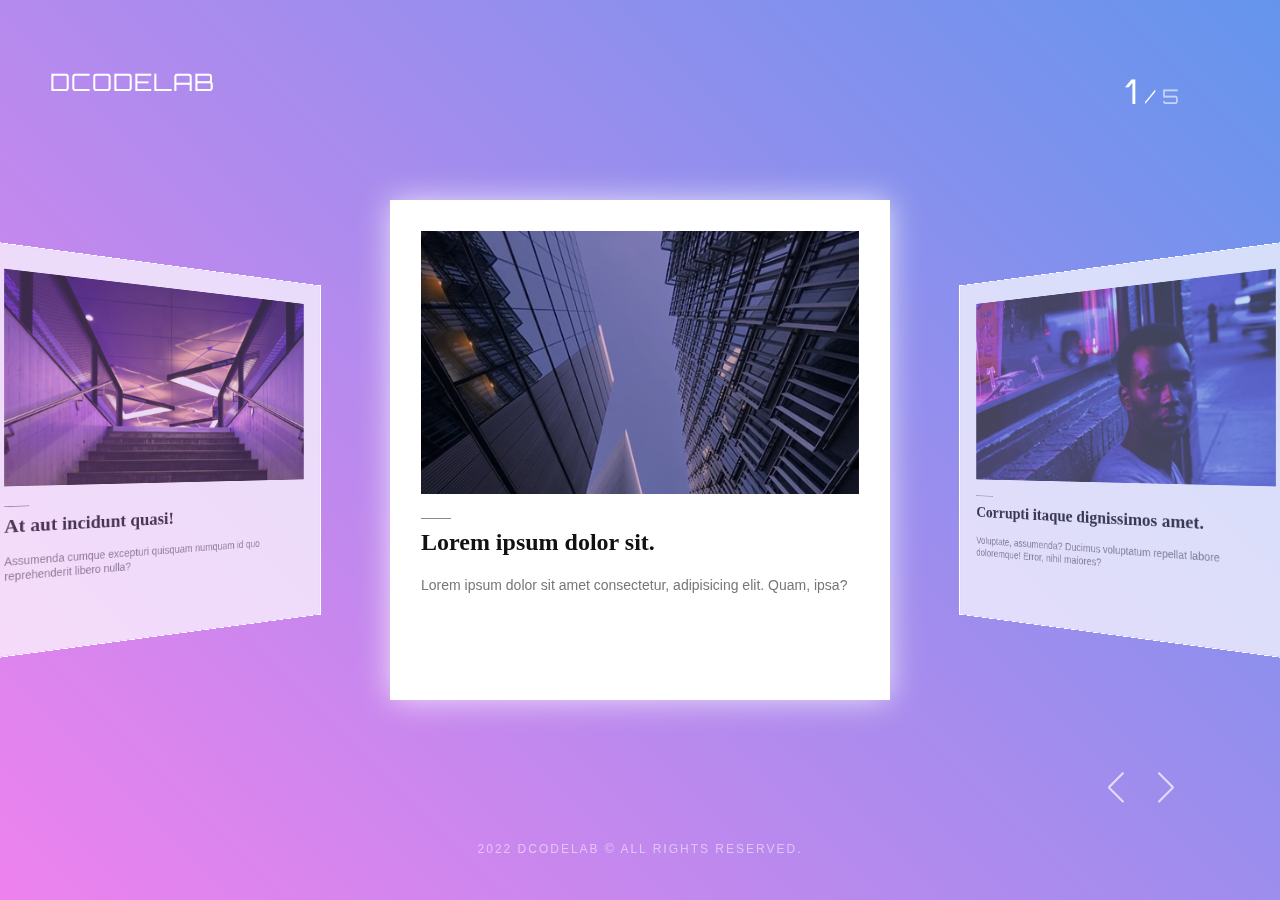
<file: index.html>
<!DOCTYPE html>
<html lang="ko">
<head>
  <h1>DCODELAB</h1>
  <meta charset="UTF-8">
  <meta name="viewport" content="width=device-width, initial-scale=1.0">
  <title>swiper_ex</title>
  <link rel="stylesheet" href="./style.css">
  <link rel="stylesheet" href="https://cdn.jsdelivr.net/npm/swiper@10/swiper-bundle.min.css"/>
  <script src="https://cdn.jsdelivr.net/npm/swiper@10/swiper-bundle.min.js"></script>
</head>
<body>
  <main>
    <section class="swiper-wrapper">
       <article class="swiper-slide">
          <div class="inner">
             <div class="con">
                <img src="./pic1.png" alt="" al="pic1">
                <h2>Lorem ipsum dolor sit.</h2>
                <p>Lorem ipsum dolor sit amet consectetur, adipisicing elit. Quam, ipsa?</p>
             </div>
          </div>
       </article>

       <article class="swiper-slide">
          <div class="inner">
             <div class="con">
                <img src="./pic2.png" alt="" al="pic2">
                <h2>Corrupti itaque dignissimos amet.</h2>
                <p>Voluptate, assumenda? Ducimus voluptatum repellat labore doloremque! Error, nihil maiores?</p>
             </div>
          </div>
       </article>

       <article class="swiper-slide">
          <div class="inner">
             <div class="con">
                <img src="./pic3.png" alt="" al="pic3">
                <h2>Soluta expedita molestias odio.</h2>
                <p>Repudiandae, repellat vel velit eius atque reiciendis provident quaerat mollitia.</p>
             </div>
          </div>
       </article>

       <article class="swiper-slide">
          <div class="inner">
             <div class="con">
                <img src="./pic4.png" alt="" al="pic4">
                <h2>Recusandae placeat fuga sint!</h2>
                <p>Dolores ullam porro eos error culpa quae sint sit ipsam.</p>
             </div>
          </div>
       </article>

       <article class="swiper-slide">
          <div class="inner">
             <div class="con">
                <img src="./pic5.png" alt="" al="pic5">
                <h2>At aut incidunt quasi!</h2>
                <p>Assumenda cumque excepturi quisquam numquam id quo reprehenderit libero nulla?</p>
             </div>
          </div>
       </article>
    </section>

    <nav class="swiper-pagination"></nav>

    <nav class="swiper-button-prev navi"></nav>
    <nav class="swiper-button-next navi"></nav>
 </main>

 <footer>
  2022 DCODELAB &copy; ALL RIGHTS RESERVED.
</footer>

  <script>
      //기본 스와이퍼 연결볍
      const swiper = new Swiper("main",{
         speed: 500, //스와이프시 패널이 넘어가는 속도
         loop: true, //스와이프를 순환
         direction: "horizontal", //horizontal 가로, vertical 세로 스와이프
         grabCursor: true,
         slidesPerView: "auto", //숫자 (해당갯수단위로 패널보임), "auto": 100%, 특정 크기를 지정
         spaceBetween: 30, //패널사이 간격 (px)
         centeredSlides: true, //활성화 패널을 항상 가로 가운대 배치
         pagination: {
            el: ".swiper-pagination",  //페이지네이션 버튼 추가
            clickable: true, //클릭가능여부 설정
            type : "fraction"
         },
         navigation: {
            prevEl: ".swiper-button-prev",
            nextEl: ".swiper-button-next"
         },
         effect: "coverflow",
         coverflowEffect: {
            rotate: 50, //y축 회전각도
            stretch: -100, //당겨짐 정도
            depth: 400, //입체적인 왜곡효과 정도
            slideShadows: false //패널의 그림자 설정
         }
      });
  </script>
</body>
</html>
</file>
<file: style.css>
@import url("https://fonts.googleapis.com/css2?family=Orbitron&family=Roboto:wght@100&display=swap");
* {
  margin: 0;
  padding: 0;
  box-sizing: border-box;
}

ul, ol, li {
  list-style: none;
}

a {
  text-decoration: none;
}

h1 {
  font: normal 24px/1 "orbitron";
  color: #fff;
  letter-spacing: 1px;
  position: absolute;
  top: 70px;
  left: 50px;
  z-index: 2;
}

main {
  width: 100%;
  height: 100vh;
  background: linear-gradient(45deg, violet, cornflowerblue);
  overflow: hidden;
  position: relative;
}
main .swiper-wrapper {
  width: 100%;
  height: 100%;
}
main .swiper-wrapper .swiper-slide {
  width: 500px;
  height: 500px;
  border: 1px solid #fff;
  position: relative;
  top: 50%;
  margin-top: -250px;
}
main .swiper-wrapper .swiper-slide .inner {
  width: 100%;
  height: 100%;
  background: #fff;
  padding: 30px;
  opacity: 0.4;
  position: relative;
  transition: 1s;
}
main .swiper-wrapper .swiper-slide .inner::before, main .swiper-wrapper .swiper-slide .inner::after {
  content: "";
  display: block;
  width: 100%;
  height: 100%;
  position: absolute;
  top: 0px;
  left: 0px;
  background: #fff;
  opacity: 0;
  z-index: 1;
}
@keyframes ani {
  0% {
    opacity: 0;
    transform: scale(1);
  }
  1% {
    opacity: 0.5;
  }
  100% {
    opacity: 0;
    transform: scale(1.4);
  }
}
main .swiper-wrapper .swiper-slide .inner .con {
  position: relative;
  z-index: 2;
}
main .swiper-wrapper .swiper-slide .inner .con img {
  width: 100%;
}
main .swiper-wrapper .swiper-slide .inner .con h2 {
  font: nomal 40px/1 "roboto";
  color: #111;
  margin-top: 20px;
  margin-bottom: 20px;
}
main .swiper-wrapper .swiper-slide .inner .con h2::before {
  content: "";
  display: block;
  width: 30px;
  height: 1px;
  background: #888;
  margin-bottom: 10px;
  transition: 1s;
}
main .swiper-wrapper .swiper-slide .inner .con p {
  font: 14px/1.3 "arial";
  color: #777;
}
main .swiper-wrapper .swiper-slide-active .inner {
  opacity: 1;
  box-shadow: 0 0 30px rgba(255, 255, 255, 0.8);
}
main .swiper-wrapper .swiper-slide-active .inner::before {
  animation: ani 1s ease 0s 1;
}
main .swiper-wrapper .swiper-slide-active .inner::after {
  animation: ani 1s ease 0.3s 1;
}
main .swiper-wrapper .swiper-slide-prev .inner,
main .swiper-wrapper .swiper-slide-next .inner {
  opacity: 0.7;
}
main .swiper-pagination-fraction {
  bottom: auto;
  top: 70px;
  left: auto;
  right: 100px;
  width: auto;
  font-family: "orbitron";
  color: #fff;
  font-size: 20px;
  letter-spacing: 1px;
}
main .swiper-pagination-fraction span {
  opacity: 0.6;
}
main .swiper-pagination-fraction span.swiper-pagination-current {
  font-size: 34px;
  opacity: 1;
}
main .navi {
  top: auto;
  bottom: 10vh;
  left: auto;
  transform: scale(0.7);
  filter: saturate(0) brightness(4);
  transition: 0.5s;
  opacity: 0.7;
}
main .navi:hover {
  transform: scale(1);
  opacity: 1;
}
main .navi.swiper-button-prev {
  right: 150px;
}
main .navi.swiper-button-next {
  right: 100px;
}

footer {
  font: 12px/1 "arial";
  color: #fff;
  opacity: 0.5;
  letter-spacing: 2px;
  position: absolute;
  bottom: 5vh;
  left: 50%;
  transform: translateX(-50%);
}

/*# sourceMappingURL=style.css.map */
</file>
